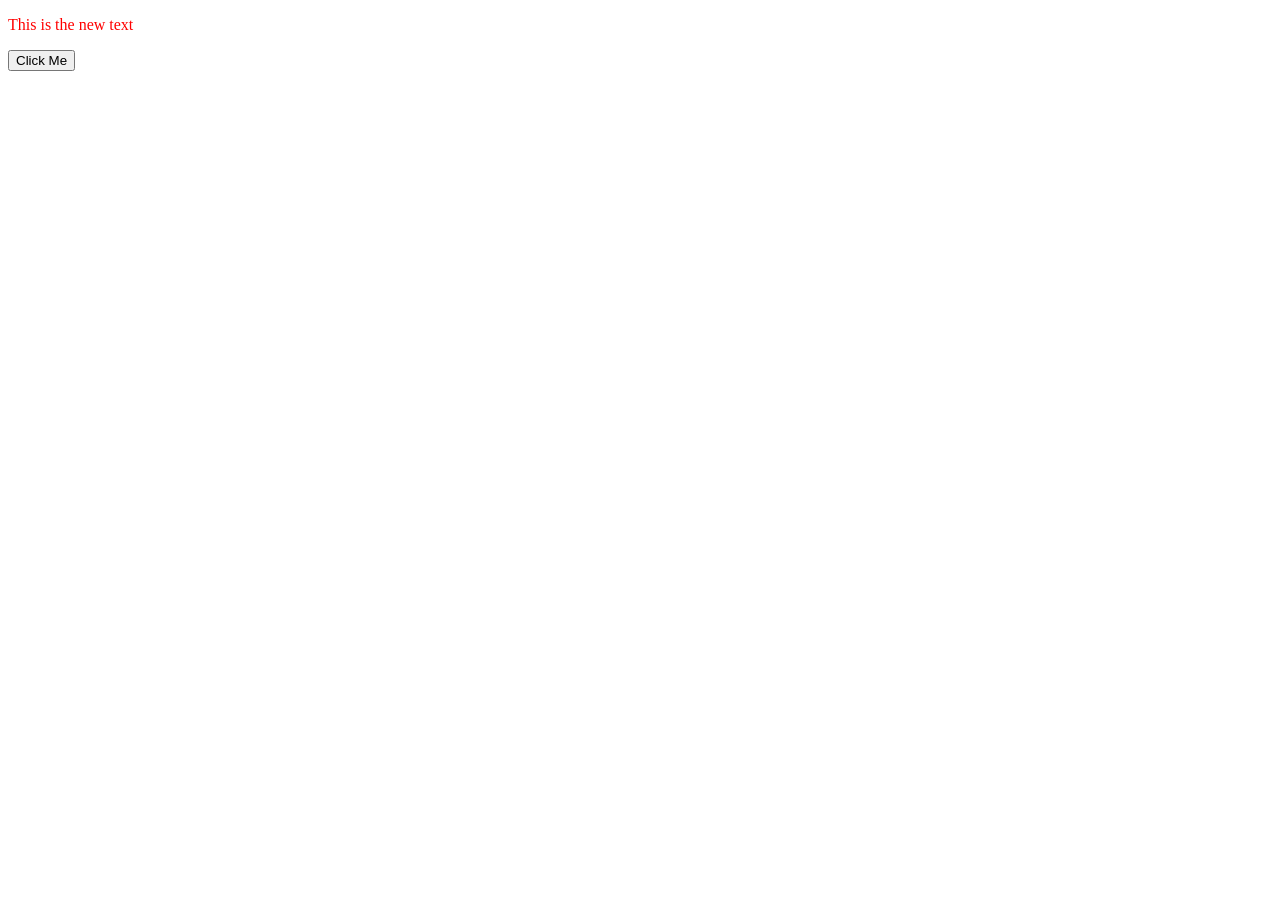
<file: Day 1 DK sir/day 6 dome/index.html>
<!DOCTYPE html>
<html lang="en">
<head>
    <meta charset="UTF-8">
    <meta name="viewport" content="width=device-width, initial-scale=1.0">
    <title>Document</title>
</head>
<body>

    <p id="para-id">Lorem, ipsum dolor sit amet consectetur adipisicing elit. Consequatur.</p>
    <button id="button-id">Click Me</button>

</body>

<script>
    const data = document.getElementById("para-id");
    console.log(data.innerText);

    data.innerText = "This is the new text";
    data.style.color = "red";

    const button = document.getElementById("button-id");
    button.addEventListener("click", function() {
        button.innerText= "ruko";
        button.disabled = true;
        button.style.backgroundColor = "cyan";
        document.body.style.backgroundColor = "black";
        data.style.color = "white";
    });
</script>

</html>
</file>
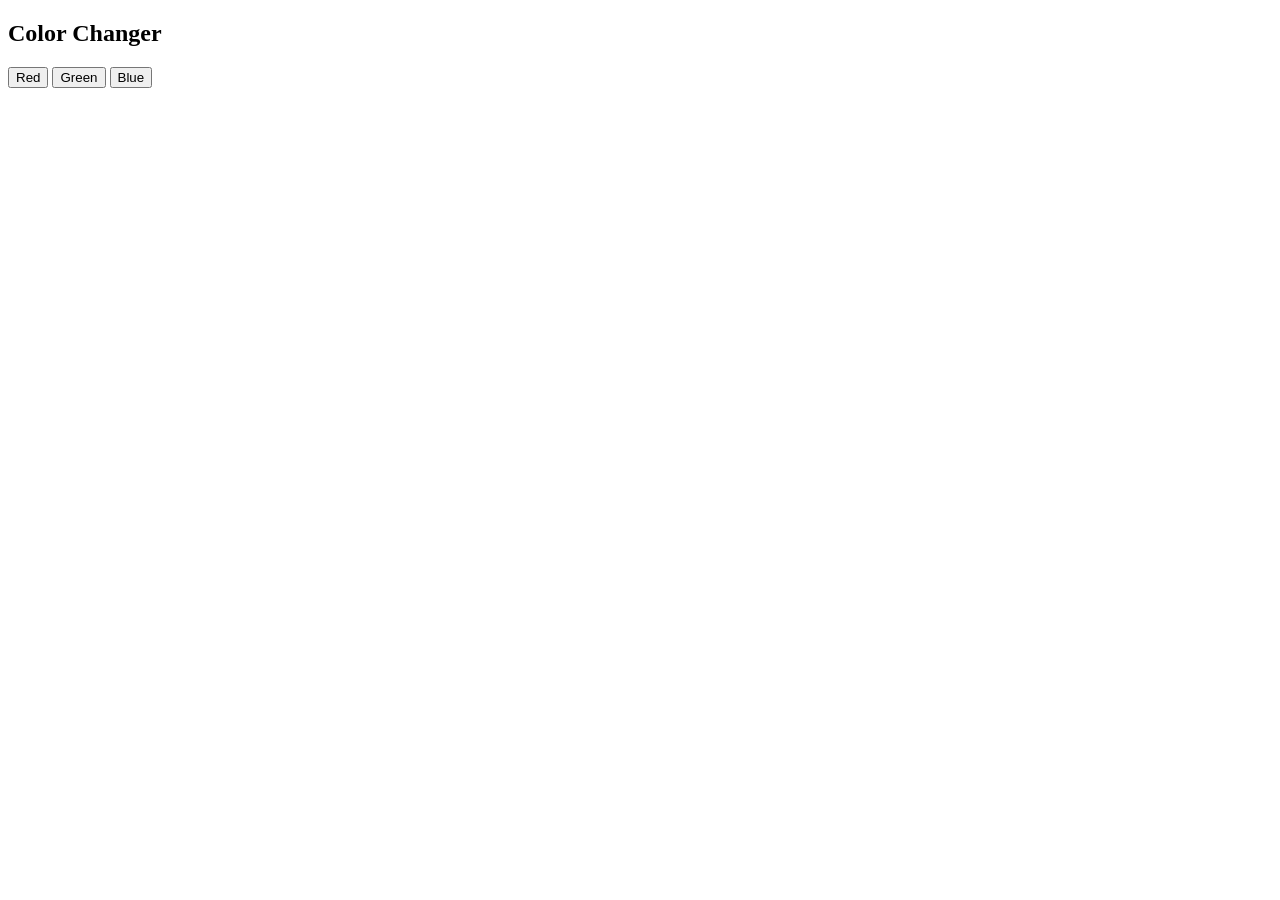
<file: Day 1 DK sir/task2.html>
<!DOCTYPE html>
<html lang="en">

<head>
    <meta charset="UTF-8">
    <meta name="viewport" content="width=device-width, initial-scale=1.0">
    <title>Document</title>
</head>

<body>
    <h2>Color Changer</h2>

    <button class="color-btn">Red</button>
    <button class="color-btn">Green</button>
    <button class="color-btn">Blue</button>
</body>

<script>
    const buttons = document.querySelectorAll(".color-btn")

    buttons.forEach(function (btn) {

        btn.addEventListener("click", function (event) {

            const color = event.target.innerText

            document.body.style.backgroundColor = color

        })

    })
</script>

</html>
</file>
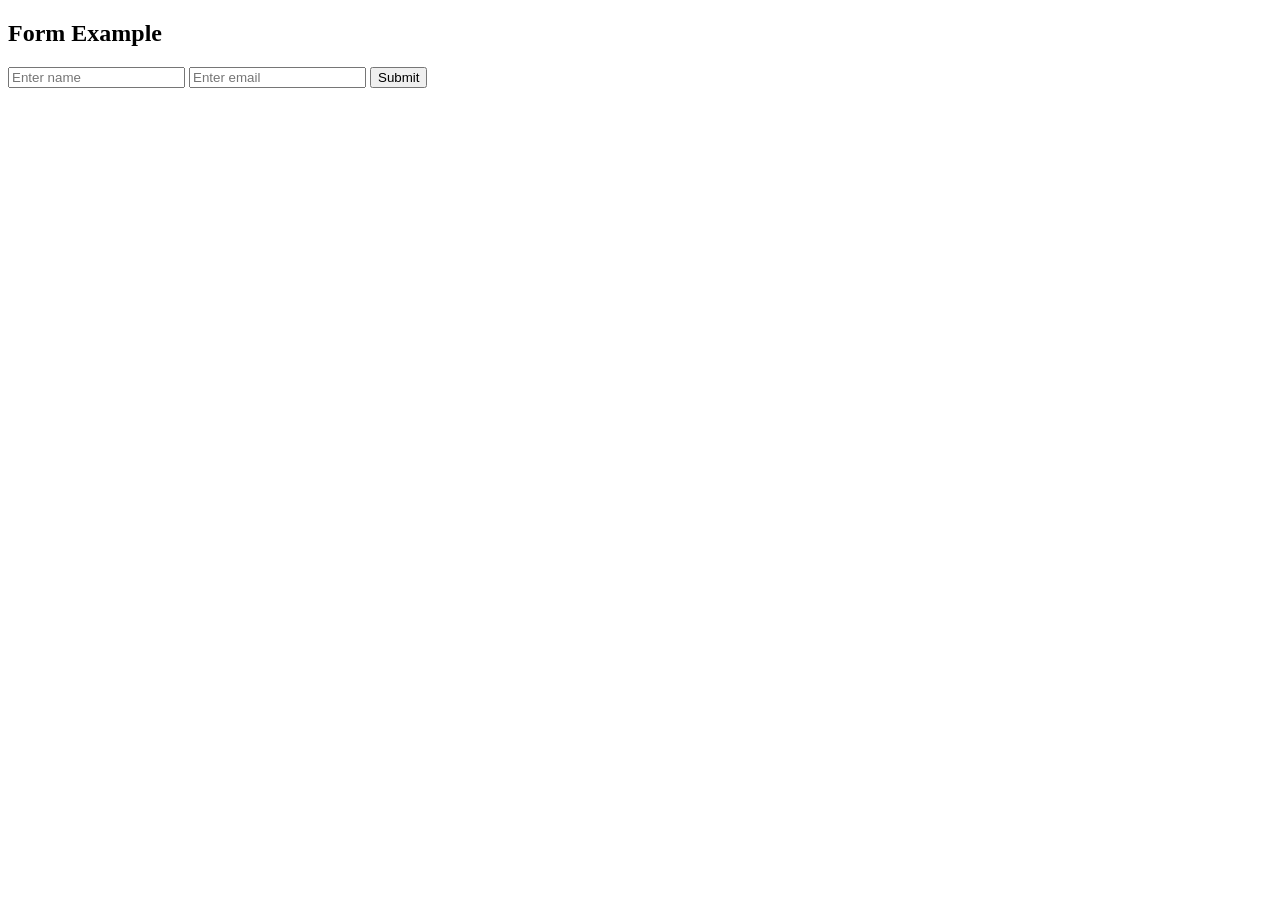
<file: Day 1 DK sir/task3.html>
<!DOCTYPE html>
<html lang="en">

<head>
    <meta charset="UTF-8">
    <meta name="viewport" content="width=device-width, initial-scale=1.0">
    <title>Document</title>
</head>

<body>
    <h2>Form Example</h2>

    <form id="form">

        <input type="text" id="name" placeholder="Enter name">

        <input type="email" id="email" placeholder="Enter email">

        <button type="submit">Submit</button>

    </form>
</body>

<script>
    const form = document.querySelector("#form")
    const nameInput = document.querySelector("#name")
    const emailInput = document.querySelector("#email")

    form.addEventListener("submit", function (e) {

        e.preventDefault()

        const name = nameInput.value
        const email = emailInput.value

        console.log("Name:", name)
        console.log("Email:", email)

    })
</script>

</html>
</file>
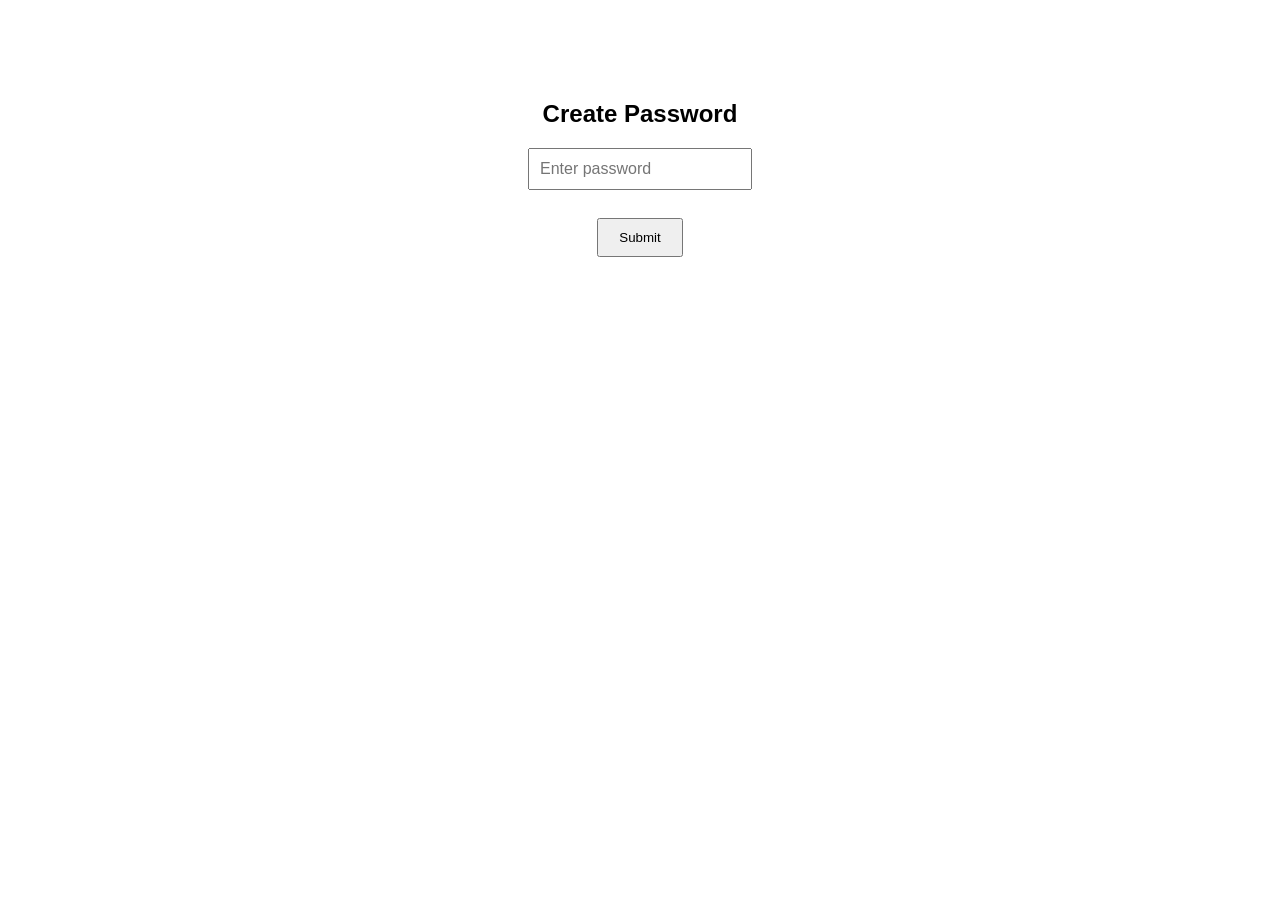
<file: Day 1 DK sir/task4.html>
<!DOCTYPE html>
<html>
<head>
<title>Password Validation</title>
<style>
body{
    font-family: Arial;
    text-align: center;
    margin-top: 100px;
}
input{
    padding:10px;
    font-size:16px;
}
button{
    padding:10px 20px;
    margin-top:10px;
}
</style>
</head>

<body>

<h2>Create Password</h2>

<input type="password" id="password" placeholder="Enter password">
<br><br>
<button onclick="checkPassword()">Submit</button>

<p id="message"></p>

<script>
function checkPassword(){
    let password = document.getElementById("password").value;

    let lengthCheck = password.length >= 8 && password.length <= 10;
    let uppercaseCheck = /[A-Z]/.test(password);

    if(lengthCheck && uppercaseCheck){
        document.getElementById("message").innerHTML = "✅ Password accepted";
        document.getElementById("message").style.color = "green";
    } 
    else{
        document.getElementById("message").innerHTML =
        "❌ Password must be 8-10 characters and contain at least 1 uppercase letter.";
        document.getElementById("message").style.color = "red";
    }
}
</script>

</body>
</html>
</file>
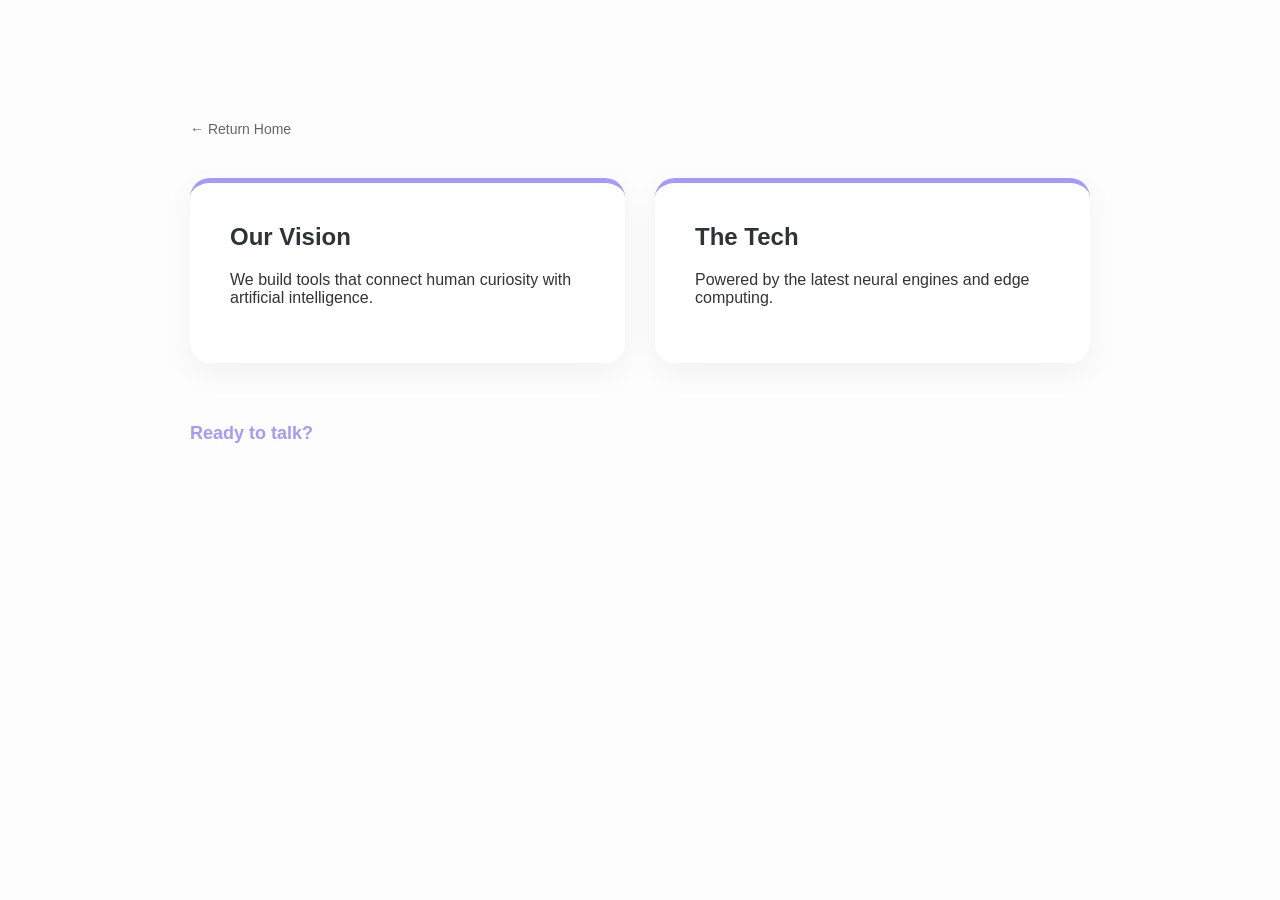
<file: Demo Project/about.html>
<!DOCTYPE html>
<html lang="en">
<head>
    <meta charset="UTF-8">
    <title>About Nexus</title>
    <link rel="stylesheet" href="about.css">
</head>
<body>
    <div class="container">
        <header>
            <a href="home.html" class="back-link">← Return Home</a>
        </header>
        <section class="info-grid">
            <div class="info-card">
                <h2>Our Vision</h2>
                <p>We build tools that connect human curiosity with artificial intelligence.</p>
            </div>
            <div class="info-card">
                <h2>The Tech</h2>
                <p>Powered by the latest neural engines and edge computing.</p>
            </div>
        </section>
        <a href="contact.html" class="cta">Ready to talk?</a>
    </div>
</body>
</html>
</file>
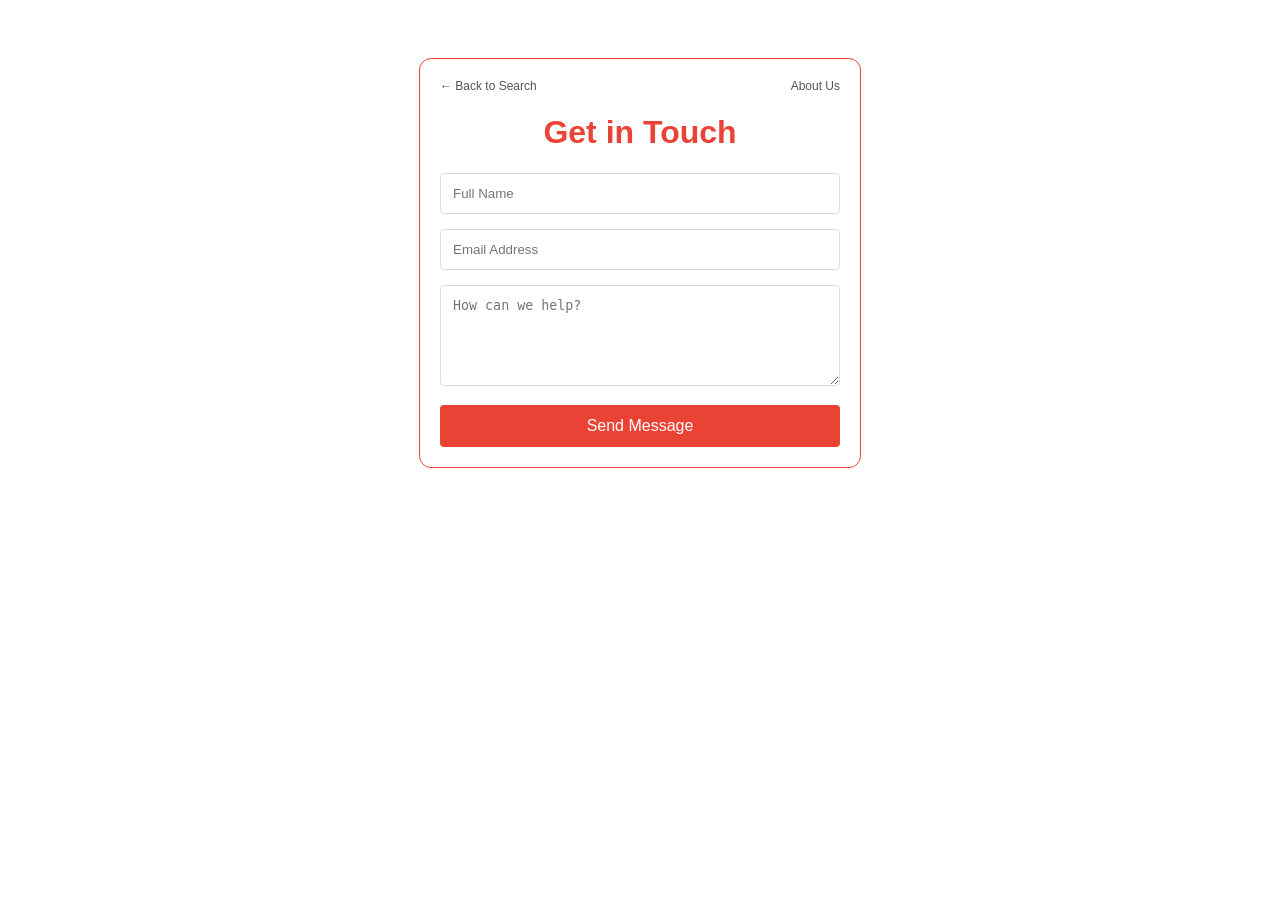
<file: Demo Project/contact.html>
<!DOCTYPE html>
<html lang="en">
<head>
    <meta charset="UTF-8">
    <title>Contact Us</title>
    <link rel="stylesheet" href="contact.css">
</head>
<body>
    <div class="contact-wrapper">
        <nav class="back-link">
            <a href="home.html">← Back to Search</a>
            <a href="about.html">About Us</a>
        </nav>
        <h1>Get in Touch</h1>
        <form>
            <input type="text" placeholder="Full Name">
            <input type="email" placeholder="Email Address">
            <textarea rows="5" placeholder="How can we help?"></textarea>
            <button type="submit">Send Message</button>
        </form>
    </div>
</body>
</html>
</file>
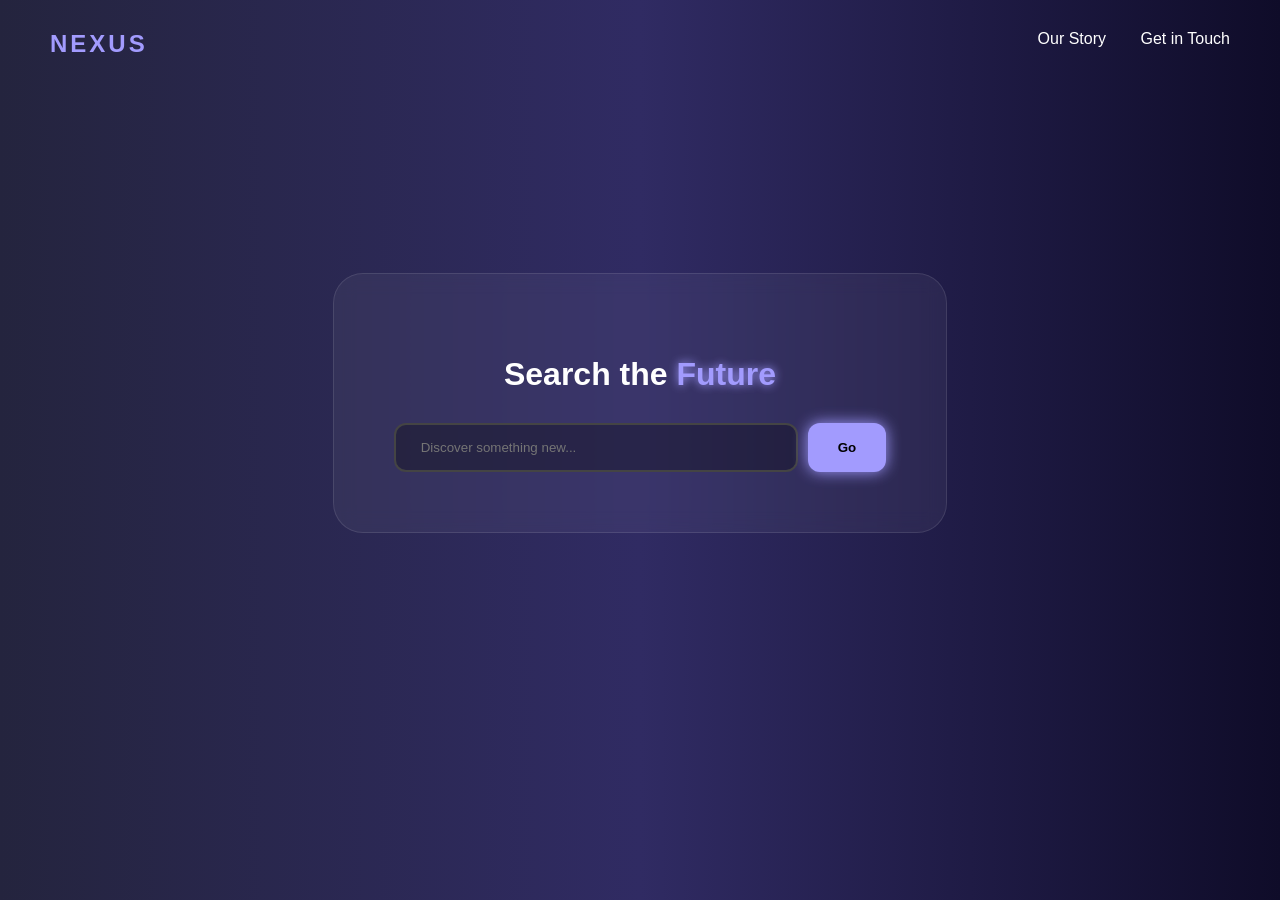
<file: Demo Project/home.html>
<!DOCTYPE html>
<html lang="en">
<head>
    <meta charset="UTF-8">
    <title>Nexus Search</title>
    <link rel="stylesheet" href="home.css">
</head>
<body>
    <nav class="top-nav">
        <div class="brand">NEXUS</div>
        <div class="links">
            <a href="about.html">Our Story</a>
            <a href="contact.html">Get in Touch</a>
        </div>
    </nav>

    <main class="hero">
        <div class="glass-card">
            <h1>Search the <span>Future</span></h1>
            <div class="search-wrapper">
                <input type="text" placeholder="Discover something new...">
                <button class="glow-btn">Go</button>
            </div>
        </div>
    </main>
</body>
</html>
</file>
<file: Demo Project/about.css>
body { background: #fdfdfd; font-family: sans-serif; color: #333; margin: 0; }
.container { max-width: 900px; margin: 100px auto; padding: 20px; }
.back-link { text-decoration: none; color: #666; font-size: 14px; }
.info-grid { display: grid; grid-template-columns: 1fr 1fr; gap: 30px; margin: 40px 0; }
.info-card {
    background: #fff;
    border-radius: 20px;
    padding: 40px;
    box-shadow: 0 10px 30px rgba(0,0,0,0.05);
    border-top: 5px solid #a29bfe;
}
h2 { color: #2d3436; margin-top: 0; }
.cta {
    display: inline-block;
    margin-top: 20px;
    color: #a29bfe;
    text-decoration: none;
    font-weight: bold;
    font-size: 18px;
}
</file>
<file: Demo Project/contact.css>
body { background-color: #ffffff; font-family: Arial, sans-serif; display: flex; justify-content: center; padding-top: 50px; }
.contact-wrapper { width: 400px; padding: 20px; border: 1px solid #ea4335; border-radius: 12px; }
.back-link { display: flex; justify-content: space-between; margin-bottom: 20px; }
.back-link a { font-size: 12px; color: #555; text-decoration: none; }
h1 { color: #ea4335; text-align: center; }
input, textarea { width: 100%; box-sizing: border-box; margin-bottom: 15px; padding: 12px; border: 1px solid #dadce0; border-radius: 4px; }
button { width: 100%; background: #ea4335; color: white; border: none; padding: 12px; border-radius: 4px; cursor: pointer; font-size: 16px; }
button:hover { background: #d33426; }
</file>
<file: Demo Project/home.css>
body {
    margin: 0;
    background: #0f0c29;
    background: linear-gradient(to right, #24243e, #302b63, #0f0c29);
    color: white;
    font-family: 'Inter', sans-serif;
}
.top-nav {
    display: flex;
    justify-content: space-between;
    padding: 30px 50px;
}
.brand { font-weight: 900; letter-spacing: 3px; font-size: 24px; color: #a29bfe; }
.links a { color: #fff; text-decoration: none; margin-left: 30px; font-weight: 300; transition: 0.3s; }
.links a:hover { color: #a29bfe; }

.hero {
    height: 70vh;
    display: flex;
    justify-content: center;
    align-items: center;
}
.glass-card {
    background: rgba(255, 255, 255, 0.05);
    backdrop-filter: blur(10px);
    padding: 60px;
    border-radius: 30px;
    border: 1px solid rgba(255, 255, 255, 0.1);
    text-align: center;
}
h1 span { color: #a29bfe; text-shadow: 0 0 10px #a29bfe; }
.search-wrapper { margin-top: 30px; display: flex; gap: 10px; }
input {
    background: rgba(0,0,0,0.3);
    border: 2px solid #444;
    padding: 15px 25px;
    border-radius: 12px;
    color: white;
    width: 350px;
    outline: none;
}
.glow-btn {
    background: #a29bfe;
    border: none;
    padding: 0 30px;
    border-radius: 12px;
    cursor: pointer;
    font-weight: bold;
    box-shadow: 0 0 15px #a29bfe;
}
</file>
